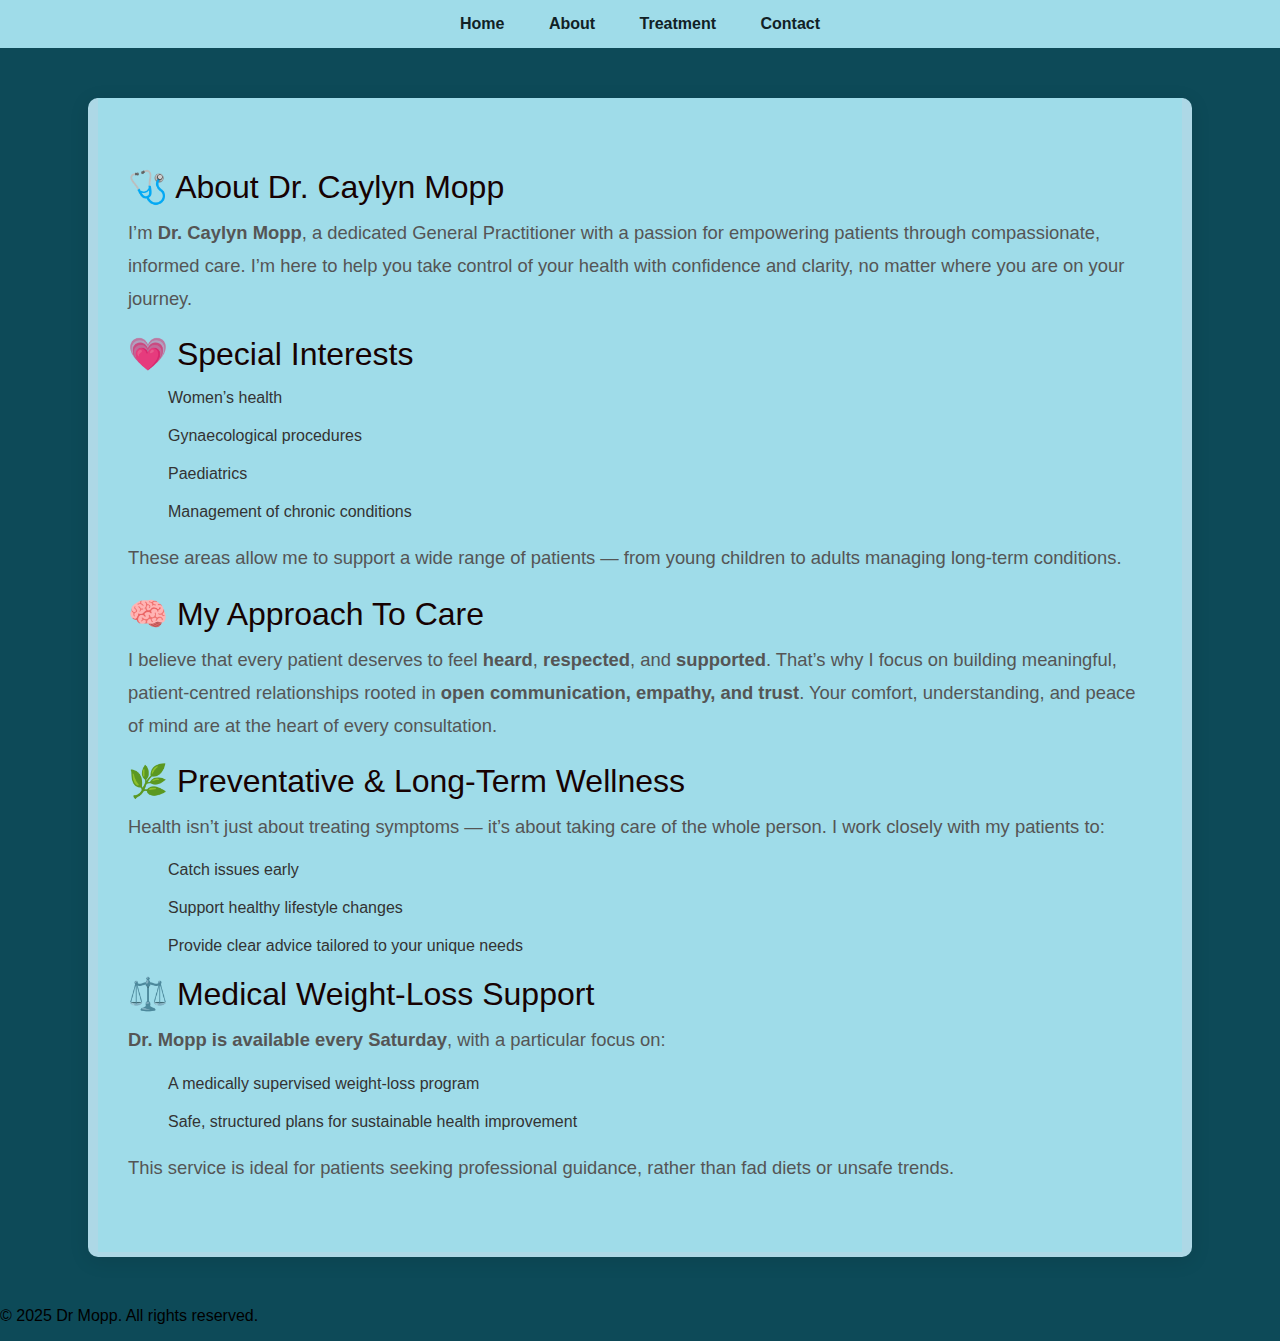
<file: about.html>
<!DOCTYPE html>
<html lang="en">
<head>
    <meta charset="UTF-8">
    <meta name="viewport" content="width=device-width, initial-scale=1.0">
    <!-- Link to the external CSS file -->
    <link rel="stylesheet" href="style.css">
</head>
<body>
    <nav>
        <a href="index.html">Home</a>
        <a href="about.html">About</a>
        <a href="treatment.html">Treatment</a>
        <a href="contact.html">Contact</a>
    </nav> 
    <div class="page-wrapper">
        <section class="about-section">
          <!-- Your content here -->
        </section>
      </div>
    <section class="about-page">
        <div class="about-content">
          <section class="about-section">
            <h2>🩺 About Dr. Caylyn Mopp</h2>
            <p>
              I’m <strong>Dr. Caylyn Mopp</strong>, a dedicated General Practitioner with a passion for empowering patients through compassionate, informed care. 
              I’m here to help you take control of your health with confidence and clarity, no matter where you are on your journey.
            </p>
          </section>
      
          <section class="about-section">
            <h2>💗 Special Interests</h2>
            <ul>
              <li>Women’s health</li>
              <li>Gynaecological procedures</li>
              <li>Paediatrics</li>
              <li>Management of chronic conditions</li>
            </ul>
            <p>
              These areas allow me to support a wide range of patients — from young children to adults managing long-term conditions.
            </p>
          </section>
      
          <section class="about-section">
            <h2>🧠 My Approach to Care</h2>
            <p>
              I believe that every patient deserves to feel <strong>heard</strong>, <strong>respected</strong>, and <strong>supported</strong>. 
              That’s why I focus on building meaningful, patient-centred relationships rooted in <strong>open communication, empathy, and trust</strong>. 
              Your comfort, understanding, and peace of mind are at the heart of every consultation.
            </p>
          </section>
      
          <section class="about-section">
            <h2>🌿 Preventative & Long-Term Wellness</h2>
            <p>
              Health isn’t just about treating symptoms — it’s about taking care of the whole person. 
              I work closely with my patients to:
            </p>
            <ul>
              <li>Catch issues early</li>
              <li>Support healthy lifestyle changes</li>
              <li>Provide clear advice tailored to your unique needs</li>
            </ul>
          </section>
      
          <section class="about-section">
            <h2>⚖️ Medical Weight-Loss Support</h2>
            <p>
              <strong>Dr. Mopp is available every Saturday</strong>, with a particular focus on:
            </p>
            <ul>
              <li>A medically supervised weight-loss program</li>
              <li>Safe, structured plans for sustainable health improvement</li>
            </ul>
            <p>
              This service is ideal for patients seeking professional guidance, rather than fad diets or unsafe trends.
            </p>
          </section>
      
        </div>
      </section>
      <footer>
        <p>&copy; 2025 Dr Mopp. All rights reserved.</p>
    </footer>
</file>
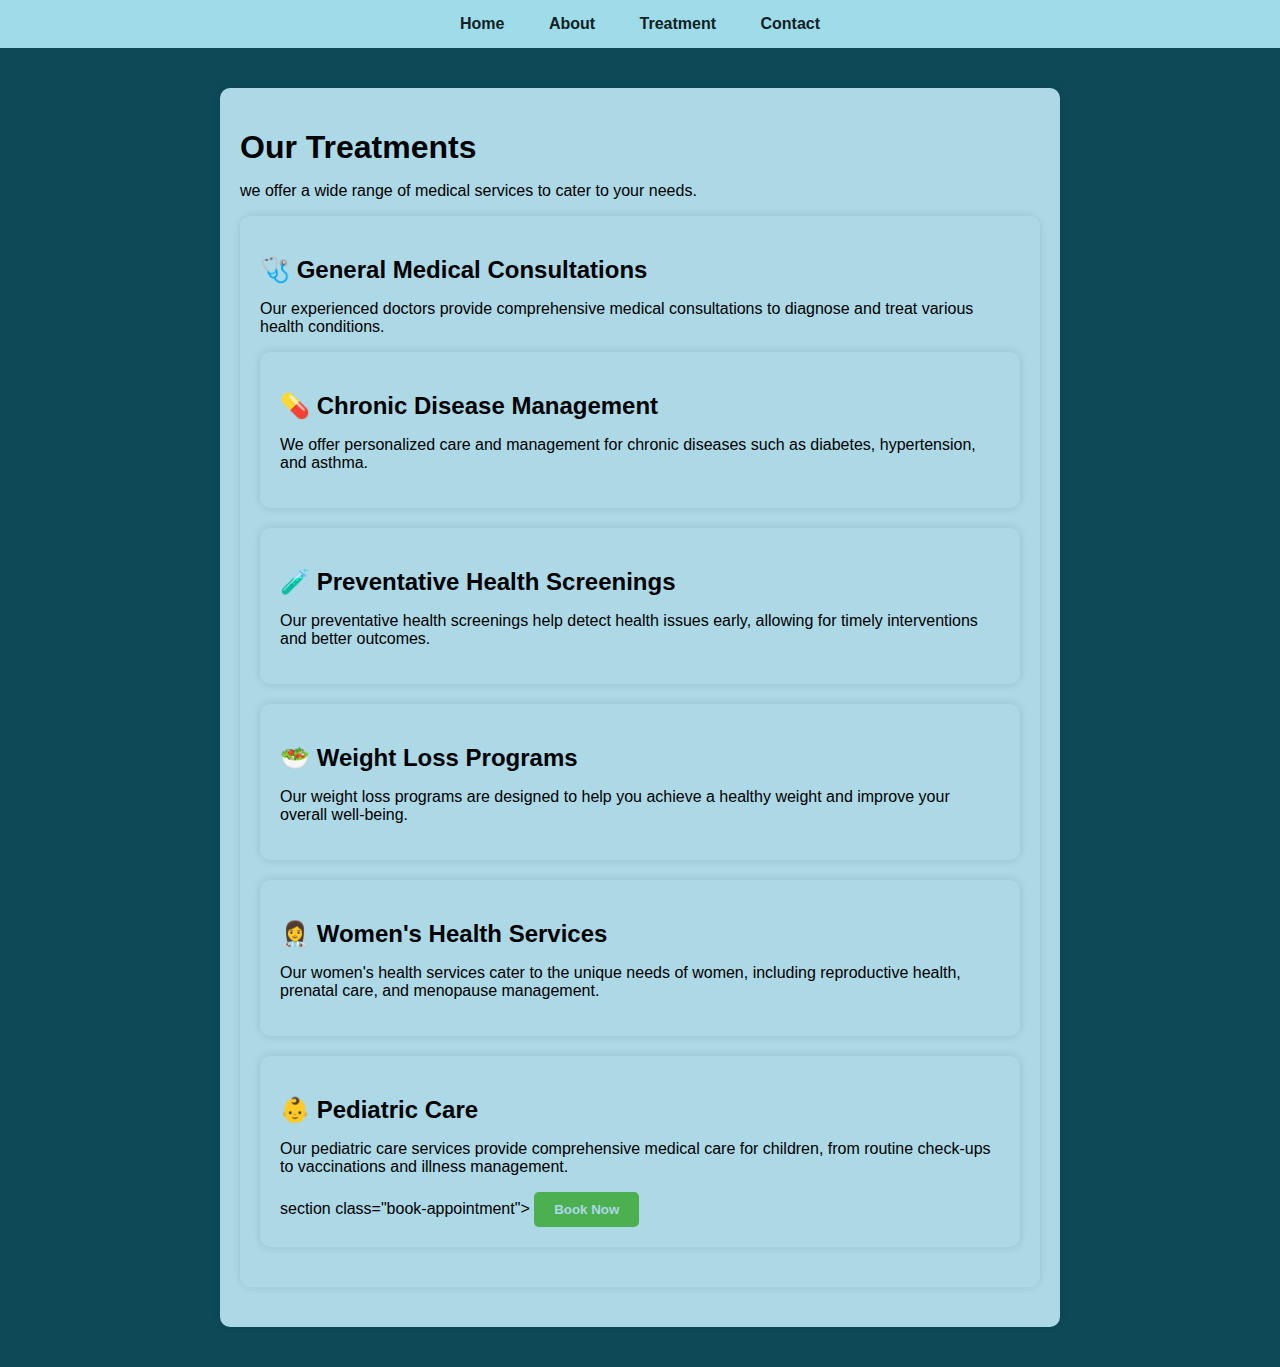
<file: treatment.html>
<!DOCTYPE html>
<html lang="en">
<head>
    <meta charset="UTF-8">
    <meta name="viewport" content="width=device-width, initial-scale=1.0">
    <title>Treatments</title>
    <link rel="stylesheet" href="style.css">
</head>
<body>
    <nav>
        <a href="index.html">Home</a>
        <a href="about.html">About</a>
        <a href="treatment.html">Treatment</a>
        <a href="contact.html">Contact</a>
    </nav> 
    <div class="container">
        <h1>Our Treatments</h1>
        <p>we offer a wide range of medical services to cater to your needs.</p>
        
        <div class="treatment-section">
            <h2>🩺 General Medical Consultations</h2>
            <p>Our experienced doctors provide comprehensive medical consultations to diagnose and treat various health conditions.</p>
        
        <div class="treatment-section">
            <h2>💊 Chronic Disease Management</h2>
            <p>We offer personalized care and management for chronic diseases such as diabetes, hypertension, and asthma.</p>
            
        </div>
        
        <div class="treatment-section">
            <h2>🧪 Preventative Health Screenings</h2>
            <p>Our preventative health screenings help detect health issues early, allowing for timely interventions and better outcomes.</p>
            
        </div>
        
        <div class="treatment-section">
            <h2>🥗 Weight Loss Programs</h2>
            <p>Our weight loss programs are designed to help you achieve a healthy weight and improve your overall well-being.</p>
            
        </div>
        
        <div class="treatment-section">
            <h2>👩‍⚕️ Women's Health Services</h2>
            <p>Our women's health services cater to the unique needs of women, including reproductive health, prenatal care, and menopause management.</p>
            
        </div>
        
        <div class="treatment-section">
            <h2>👶 Pediatric Care</h2>
            <p>Our pediatric care services provide comprehensive medical care for children, from routine check-ups to vaccinations and illness management.</p>
            section class="book-appointment"> 

<button onclick="toggleBookingForm()" class="bold-button">Book Now</button> 
<!-- Hidden Booking Form --> 
<div id="booking-form" style="display: none;"> 
<h3>Fill in your details</h3> 
<form action="submit_booking.php" method="post"> 
<label for="fullname">Full Name:</label> 
<input type="text" id="fullname" name="fullname" required> 
<label for="email">Email:</label> 
<input type="email" id="email" name="email" required> 
<label for="date">Preferred Date:</label> 
<input type="date" id="date" name="date" required> 
<label for="time">Preferred Time:</label> 
<input type="time" id="time" name="time" min="09:00" max="17:00" step="900" required> 
<button type="submit">Submit Appointment</button> 
</form> 
</div> 
</section> 
    <script src="script.js"></script> <!-- Link to external JS file --> 

</body>
</html>
</file>
<file: style.css>
body { 

    font-family: Arial, sans-serif; 
    
    margin: 0; 
    
    padding: 0; 
    
    background-color: #0d4a58; 
    
    } 
    
     
     
    
    nav { 
    
    background-color: #9fdce9; 
    
    padding: 15px; 
    
    text-align: center; 
    
    } 
    
     
     
    
    nav a { 
    
    margin: 0 20px; 
    
    text-decoration: none; 
    
    color: #112125; 
    
    font-weight: bold; 
    
    } 
    
     
     
    
    nav a:hover { 
    
    color: #40797e; 
    
    } 
    
     
     
    
    main { 
    
    text-align: center; 
    
    padding: 40px 20px; 
    
    } 
    
     
     
    
    header { 
    
    display: flex; 
    
    justify-content: space-between; /* logo left, nav right */ 
    
    align-items: center; 
    
    padding: 10px 20px; 
    
    background-color: #11ddb4; 
    
     
     
    
    } 
    
    .logo { 
    
    width: 130px; 
    
    height: 100px; 
    
    object-fit: cover; 
    
    border-radius: 50%; 
    
    } 
    
    .small-image { 
    
    display: block; 
    
    margin: 30px auto; 
    
    width: 100px; /* fixed width */ 
    
    height: 100px; /* fixed height */ 
    
    object-fit:cover; /* crops the image to fill the box */ 
    
    filter:blur(5px); 
    
    border-radius: 50%; /* circle shape */ 
    
    border: 3px solid #5f9aa8; 
    
    } 
    
    /*location */ 
    
    button { 
    
    background-color: #7bafb5; /* Button background color */ 
    
    color: rgb(25, 140, 134); /* Text color */ 
    
    padding: 10px 20px; /* Padding */ 
    
    border: none; /* Remove border */ 
    
    border-radius: 5px; /* Rounded corners */ 
    
    cursor: pointer; /* Pointer on hover */ 
    
    font: size 50px; /* Font size */ 
    
    transition: background-color 0.3s ease; /* Smooth transition */ 
    
    } 
    
    .review-container {
        max-width: 800px;
        margin: 40px auto;
        padding: 20px;
        background-color: #fefefe;
        border-radius: 8px;
        box-shadow: 0 2px 8px rgba(0,0,0,0.1);
    }
     
    
    button:hover { 
    
    background-color: #5c7371; /* Darker shade on hover */ 
    
    } 
    
    /* Style for the blank space section */ 
    
    .blank-space { 
    
    height: 200px; /* Adjust the height as needed */ 
    
    background-color: transparent; /* Make sure the background is transparent */ 
    
    border: none; /* Remove the border if it's set */ 
    
    } 
    
    .bold-button { 
    
    font-weight:bold; 
    
    } 
    
     
     
     
    
    /* About Page Container */ 
    
    .about-page { 
    
    padding: 50px 30px; 
    
    max-width: 80%; 
    
    margin: 50px auto; 
    
    background: #9fdce9; /* background for the about section */ 
    
    border-radius: 10px; /* Rounded corners */ 
    
    box-shadow: 0 4px 20px rgba(0, 0, 0, 0.1); /* Soft shadow for depth */ 
    
    color: #333; /* Dark text for contrast */ 
    
    text-align: left; /* Align text to the left for better readability */ 
    
    border-left: 10px solid #add8e6; /* Light blue border */ 
    
    border-right: 10px solid #add8e6; 
    
    border-bottom: 5px solid #add8e6; 
    
    display: flex; 
    
    flex-direction: column; 
    
    justify-content: center; 
    
    align-items: flex-start; /* Align content to the left */ 
    
    } 
    
     
     
    
    .about-page li { 
    
    display: flex; /* Align bullet and text horizontally */ 
    
    flex-direction: column; /* Stack text below each heading */ 
    
    margin-bottom: 20px; /* Add space between items */ 
    
    } 
    
     
     
    
    .about-page p { 
    
    font-size: 1.15em; 
    
    color: #555; /* Slightly lighter text for paragraphs */ 
    
    line-height: 1.8; 
    
    margin-top: 5px; 
    
    } 
    
     
     
    
    /* Section Heading */ 
    
    .about-page h1 { 
    
    font-size: 2.5em; 
    
    color: #2a2a2a; /* Darker heading color for emphasis */ 
    
    margin-bottom: 20px; 
    
    font-weight: 600; /* Slightly bolder for emphasis */ 
    
    text-transform: uppercase; /* Capitalize headings */ 
    
    letter-spacing: 1px; /* Space out letters for modern look */ 
    
    transition: color 0.3s ease-in-out; 
    
    font-family: 'Gill Sans', 'Gill Sans MT', Calibri, 'Trebuchet MS', sans-serif; 
    
    } 
    
     
     
     
    
    /* Sub-heading styling for each list item */ 
    
    .about-page h2 { 
    
    font-size: 2em; 
    
    color: #170202; /* Dark color for subheadings */ 
    
    margin-bottom: 10px; 
    
    font-weight: 500; 
    
    text-transform: capitalize; 
    
    margin-top: 20px; 
    
    } 
    
     
     
    
    /* Footer */ 
    
    .footer { 
    
    font-size: 1em; 
    
    color: #0b0606; 
    
    text-align: center; 
    
    margin-top: 30px; 
    
    } 

.container {
    max-width: 800px;
    margin: 40px auto;
    padding: 20px;
    background-color: #add8e6;
    border-radius: 10px;
    box-shadow: 0 0 10px rgba(0, 0, 0, 0.1);
}

.contact-box {
    display: flex;
    flex-wrap: wrap;
    justify-content: space-between;
}

.contact-left {
    flex-basis: 60%;
    padding: 20px;
}

.contact-right {
    flex-basis: 35%;
    padding: 20px;
    background-color: #add8e6;
    border-radius: 10px;
}

h1 {
    font-weight: bold;
    margin-bottom: 10px;
}

.input-group {
    display: flex;
    justify-content: space-between;
    margin-bottom: 20px;
}

.input-group input {
    width: 45%;
    padding: 10px;
    border: 1px solid #ccc;
    border-radius: 5px;
}

textarea {
    width: 100%;
    padding: 10px;
    border: 1px solid #ccc;
    border-radius: 5px;
    resize: none;
}

button[type="submit"] {
    padding: 10px 20px;
    background-color: #4CAF50;
    color: #fff;
    border: none;
    border-radius: 5px;
    cursor: pointer;
}

button[type="submit"]:hover {
    background-color: #3e8e41;
}

.contact-right ul {
    list-style: none;
    padding: 0;
    margin: 0;
}

.contact-right li {
    margin-bottom: 10px;
}

.social-links {
    margin-top: 20px;
}

.social-links a {
    margin-right: 10px;
}

.social-links img {
    width: 30px;
    height: 30px;
}
.container {
    max-width: 800px;
    margin: 40px auto;
    padding: 20px;
    background-color:#add8e6;
    border-radius: 10px;
    box-shadow: 0 0 10px rgba(0, 0, 0, 0.1);
}

.treatment-section {
    margin-bottom: 20px;
    padding: 20px;
    background-color:#add8e6;
    border-radius: 10px;
    box-shadow: 0 0 10px rgba(0, 0, 0, 0.1);
}

.treatment-section h2 {
    font-weight: bold;
    margin-bottom: 10px;
}

button {
    padding: 10px 20px;
    background-color: #4CAF50;
    color: #add8e6;
    border: none;
    border-radius: 5px;
    cursor: pointer;
}

button:hover {
    background-color: #3e8e41;
}

.book-appointment {
    width: 100%;
    padding: 15px;
    font-size: 18px;
    font-weight: bold;
}
.review {

  }

  
  .review:last-child {
    border-bottom: none;
  }
  
  .review h4 {
    margin: 0 0 0.5rem;
  }
  
  .review p {
    margin: 0.25rem 0;
  }
  
  .stars {
    color: #3c9fa6;
  }
  
  form {
    margin-top: 2rem;
  }
  
  form label {
    display: block;
    margin: 0.5rem 0 0.25rem;
  }
  
  form input[type="text"],
  form textarea,
  form select {
    width: 100%;
    padding: 0.5rem;
    border: 1px solid #ccc;
    border-radius: 4px;
  }
  
  form button {
    margin-top: 1rem;
    padding: 0.75rem 1.5rem;
    background: #333;
    color: #fff;
    border: none;
    border-radius: 4px;
    cursor: pointer;
  }
  
  form button:hover {
    background: #555;
  }
    .review-form {
        margin-top: 2rem;
    }
</file>
